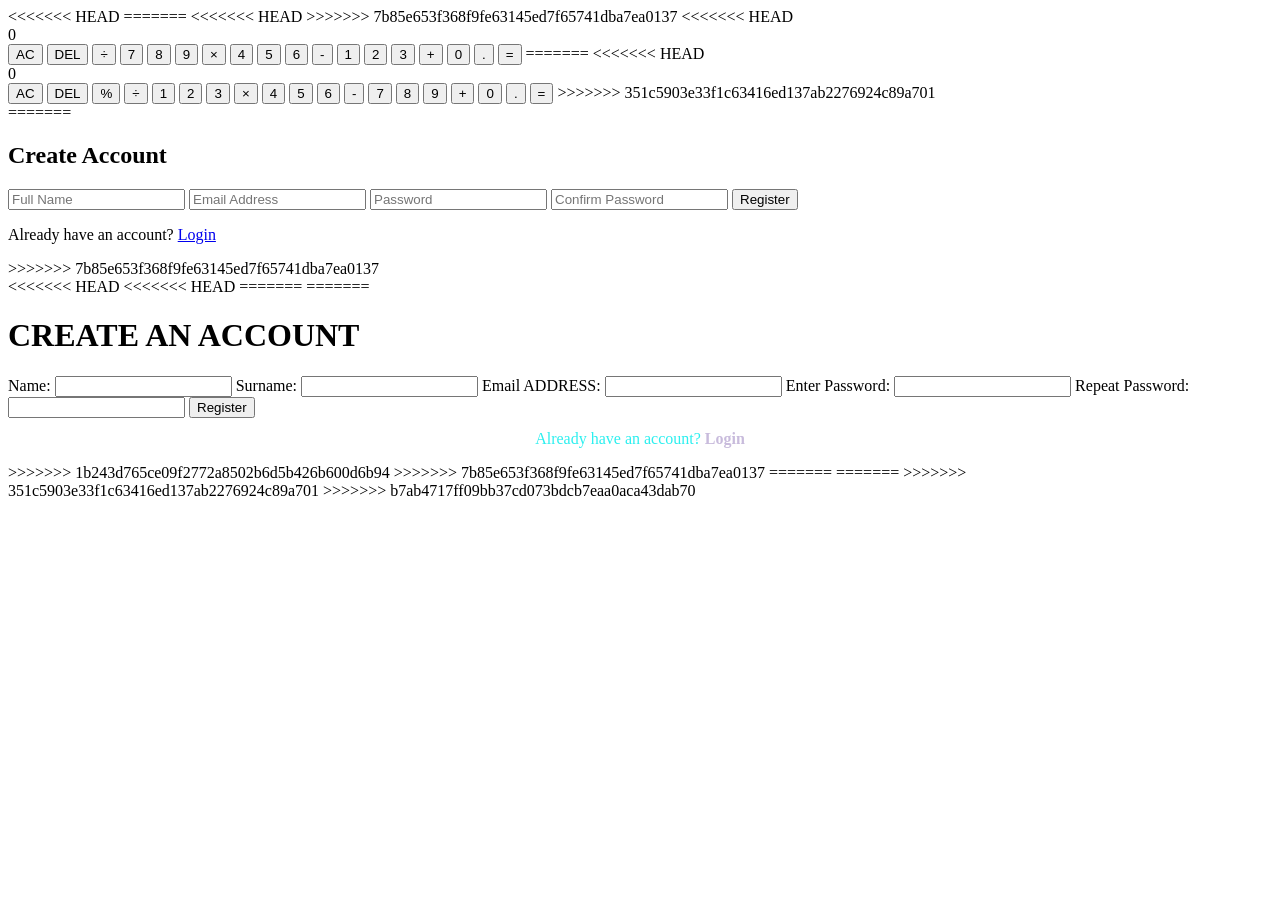
<file: index.html>
<<<<<<< HEAD
=======
<<<<<<< HEAD
>>>>>>> 7b85e653f368f9fe63145ed7f65741dba7ea0137
<!DOCTYPE html>
<html lang="en">
<<<<<<< HEAD

<head>
    <meta charset="UTF-8">
    <meta name="viewport" content="width=device-width, initial-scale=1.0">
    <title>ITZ NIPU Calculator</title>
    <link rel="stylesheet" href="style.css">
</head>

<body>

    <div class="calculator">
        <div id="display">0</div>

        <div class="buttons">
            <button class="btn col-2 clear" onclick="clearDisplay()">AC</button>
            <button class="btn delete" onclick="deleteLast()">DEL</button>
            <button class="btn operator" onclick="appendOperator('/')">÷</button>

            <button class="btn" onclick="appendNumber('7')">7</button>
            <button class="btn" onclick="appendNumber('8')">8</button>
            <button class="btn" onclick="appendNumber('9')">9</button>
            <button class="btn operator" onclick="appendOperator('*')">×</button>

            <button class="btn" onclick="appendNumber('4')">4</button>
            <button class="btn" onclick="appendNumber('5')">5</button>
            <button class="btn" onclick="appendNumber('6')">6</button>
            <button class="btn operator" onclick="appendOperator('-')">-</button>

            <button class="btn" onclick="appendNumber('1')">1</button>
            <button class="btn" onclick="appendNumber('2')">2</button>
            <button class="btn" onclick="appendNumber('3')">3</button>
            <button class="btn operator" onclick="appendOperator('+')">+</button>

            <button class="btn" onclick="appendNumber('0')">0</button>
            <button class="btn" onclick="appendNumber('.')">.</button>
            <button class="btn col-2 equal" onclick="calculate()">=</button>
=======
<head>
    <meta charset="UTF-8">
    <meta name="viewport" content="width=device-width, initial-scale=1.0">
<<<<<<< HEAD
    <title>Calculator</title>
    <link rel="stylesheet" href="style.css">
</head>
<body>
    <div class="calculator">
        <div class="display" id="display">0</div>
        <div class="buttons">
            <button class="btn" data-action="clear">AC</button>
             <button class="btn" data-action="delete">DEL</button>
            <button class="btn" data-action="%">%</button>
            <button class="btn" data-action="/">÷</button>
         
            <button class="btn" data-number="1">1</button>
            <button class="btn" data-number="2">2</button>
            <button class="btn" data-number="3">3</button>
            <button class="btn" data-action="*">×</button>

            <button class="btn" data-number="4">4</button> 
            <button class="btn" data-number="5">5</button>
            <button class="btn" data-number="6">6</button>
            <button class="btn" data-action="-">-</button>
             
            <button class="btn" data-number="7">7</button>
            <button class="btn" data-number="8">8</button>
            <button class="btn" data-number="9">9</button>
             <button class="btn" data-action="+">+</button>


           

            <button class="btn" data-number="0">0</button>
            <button class="btn" data-number=".">.</button>
            <button class="btn equal" data-action="=">=</button>
>>>>>>> 351c5903e33f1c63416ed137ab2276924c89a701
        </div>
=======
    <title>Tecnovice Register Account</title>
    <link rel="stylesheet" href="style.css">
</head>
<body>

    <div class="form-container">
        <h2>Create Account</h2>
        <form class="registration-form">
            <input type="text" id="fullname" placeholder="Full Name" required>
            <input type="email" id="email" placeholder="Email Address" required>
            <input type="password" id="password" placeholder="Password" required>
            <input type="password" id="confirm_password" placeholder="Confirm Password" required>
            <button type="submit">Register</button>
            <p class="login-link">Already have an account? <a href="#">Login</a></p>
        </form>
>>>>>>> 7b85e653f368f9fe63145ed7f65741dba7ea0137
    </div>

    <script src="script.js"></script>
</body>
<<<<<<< HEAD
<<<<<<< HEAD
=======
=======
<!DOCTYPE html>
<html lang="en">

<head>
    <meta charset="UTF-8">
    <meta name="viewport" content="width=device-width, initial-scale=1.0">
    <title>Tecnovice Registration Form</title>
    <link rel="stylesheet" href="style.css">
</head>

<body>
    <div class="form-container">
        <form id="regform" novalidate>
            <h1 class="shine">CREATE AN ACCOUNT</h1>

            <label for="name">Name:</label>
            <input type="text" id="name" name="name" required>

            <label for="surname">Surname:</label>
            <input type="text" id="surname" name="surname" required>

            <label for="email">Email ADDRESS:</label>
            <input type="email" id="email" name="email" required>

            <label for="password">Enter Password:</label>
            <input type="password" id="password" name="password" required>

            <label for="repeatPassword">Repeat Password:</label>
            <input type="password" id="repeatPassword" name="repeatPassword" required>

            <button type="submit" id="submit">Register</button>

            <!-- Already have an account? Login -->
            <div class="form-footer" style="text-align:center; margin-top:12px;">
                <p style="color:#2cefef; margin:0;">
                    Already have an account? <a href="login.html" style="color:#c8bbdc; font-weight:700; text-decoration:none;">Login</a>
                </p>
            </div>
        </form>
    </div>

    <script src="script.js"></script>
</body>

>>>>>>> 1b243d765ce09f2772a8502b6d5b426b600d6b94
>>>>>>> 7b85e653f368f9fe63145ed7f65741dba7ea0137
=======

=======
>>>>>>> 351c5903e33f1c63416ed137ab2276924c89a701
>>>>>>> b7ab4717ff09bb37cd073bdcb7eaa0aca43dab70
</html>
</file>
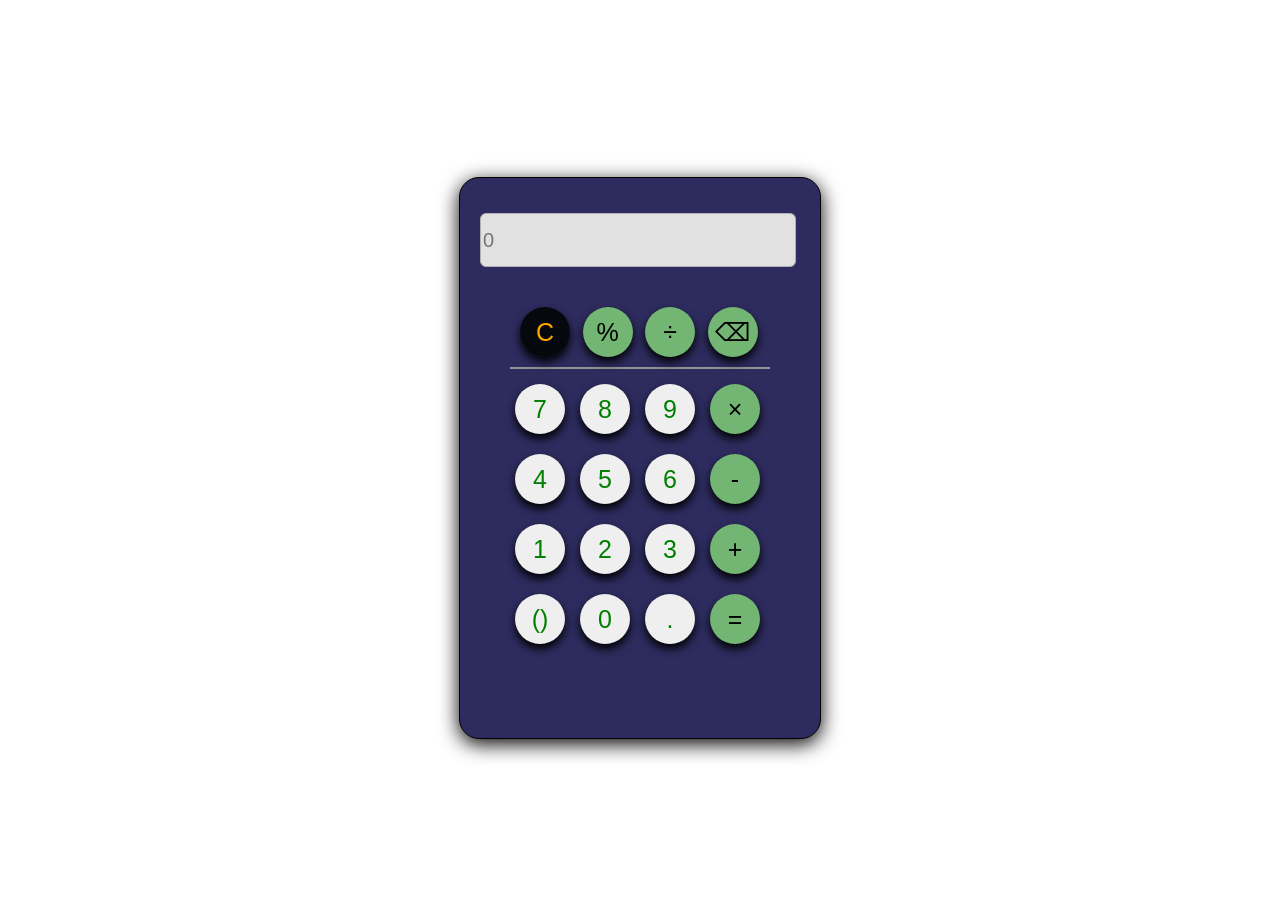
<file: calculator/index.html>
<!doctype html>
<html lang="en">
  <head>
    <meta charset="UTF-8" />
    <title>Basic Calculator</title>
    <link rel="stylesheet" href="style.css" />
  </head>
  <body>
    <section class="container">
      <input type="text" id="display" placeholder="0" disabled />

      <section id="allbuttons">
        <div class="buttons-1">
          <button id="clearDisplay" onclick="clearDisplay()">C</button>
          <button id="result" onclick="appendToDisplay('%')">%</button>
          <button id="result" onclick="appendToDisplay('÷')">÷</button>
          <button id="result" onclick="">⌫</button>
        </div>

        <div class="buttons">
          <button onclick="appendToDisplay('7')">7</button>
          <button onclick="appendToDisplay('8')">8</button>
          <button onclick="appendToDisplay('9')">9</button>
          <button id="result" onclick="appendToDisplay('×')">×</button>
        </div>

        <div class="buttons">
          <button onclick="appendToDisplay('4')">4</button>
          <button onclick="appendToDisplay('5')">5</button>
          <button onclick="appendToDisplay('6')">6</button>
          <button id="result" onclick="appendToDisplay('-')">-</button>
        </div>

        <div class="buttons">
          <button onclick="appendToDisplay('1')">1</button>
          <button onclick="appendToDisplay('2')">2</button>
          <button onclick="appendToDisplay('3')">3</button>
          <button id="result" onclick="appendToDisplay('+')">+</button>
        </div>

        <div class="buttons">
          <button onclick="appendToDisplay('()')">()</button>
          <button onclick="appendToDisplay('0')">0</button>
          <button onclick="appendToDisplay('.')">.</button>   
          <button id="result" onclick="calculate()">=</button>   
        </div>
      </section>
    </section>

    <script src="script.js"></script>
  </body>
</html>
</file>
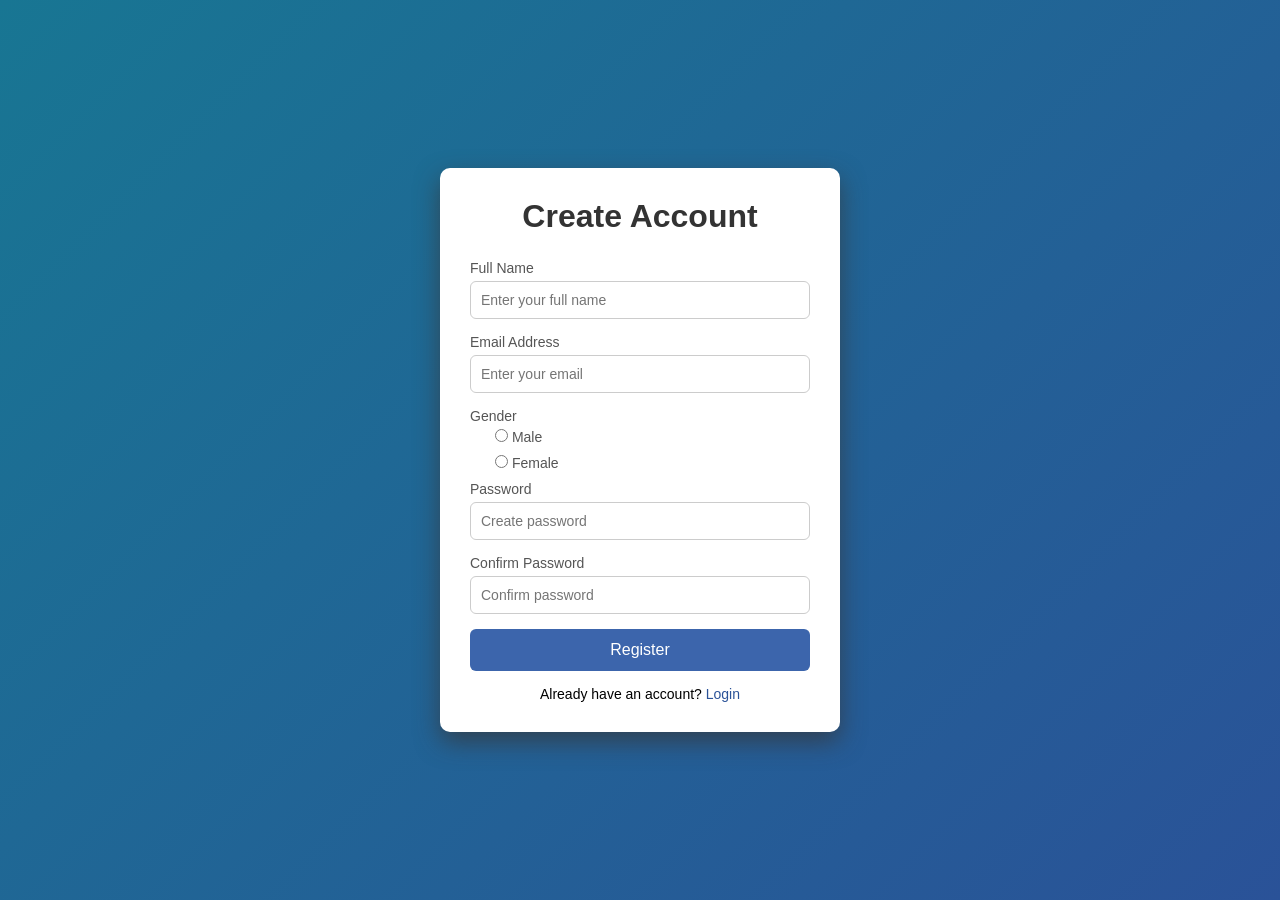
<file: registration-page/index.html>
<!doctype html>
<html lang="en">
  <head>
    <meta charset="UTF-8" />
    <meta name="viewport" content="width=device-width, initial-scale=1.0" />
    <title>Register</title>
    <link rel="stylesheet" href="style.css" />
  </head>
  <body>
    <div class="container">
      <div class="form-box">
        <h1>Create Account</h1>
        <form action="#" id="registerForm" method="POST">
          <div class="input-group">
            <label for="fullname">Full Name</label>
            <input type="text" id="fullname" name="fullname" placeholder="Enter your full name" required />
          </div>

          <div class="input-group">
            <label for="email">Email Address</label>
            <input type="email" id="email" name="email" placeholder="Enter your email" required />
          </div>

          <div class="checkbox-group">
            <label>Gender</label>
            <div>
                <input type="radio" id="male" name="gender" value="Male" required>
                <label for="male">Male</label>
            </div>
            <div>
                <input type="radio" id="female" name="gender" value="Female">
                <label for="female">Female</label>
            </div>
          </div>

          <div class="input-group">
            <label for="password">Password</label>
            <input type="password" id="password" name="password" placeholder="Create password" required />
          </div>

          <div class="input-group">
            <label for="confirm">Confirm Password</label>
            <input type="password" id="confirm" name="confirm" placeholder="Confirm password" required
            />
          </div>
          <button type="submit" class="btn">Register</button>

          <p class="login-text">
            Already have an account? <a href="#">Login</a>
          </p>
          <div id="output"></div>
        </form>
      </div>
    </div>

    <script src="script.js"></script>

  

</body>
</html>
  </body>
</html>
</file>
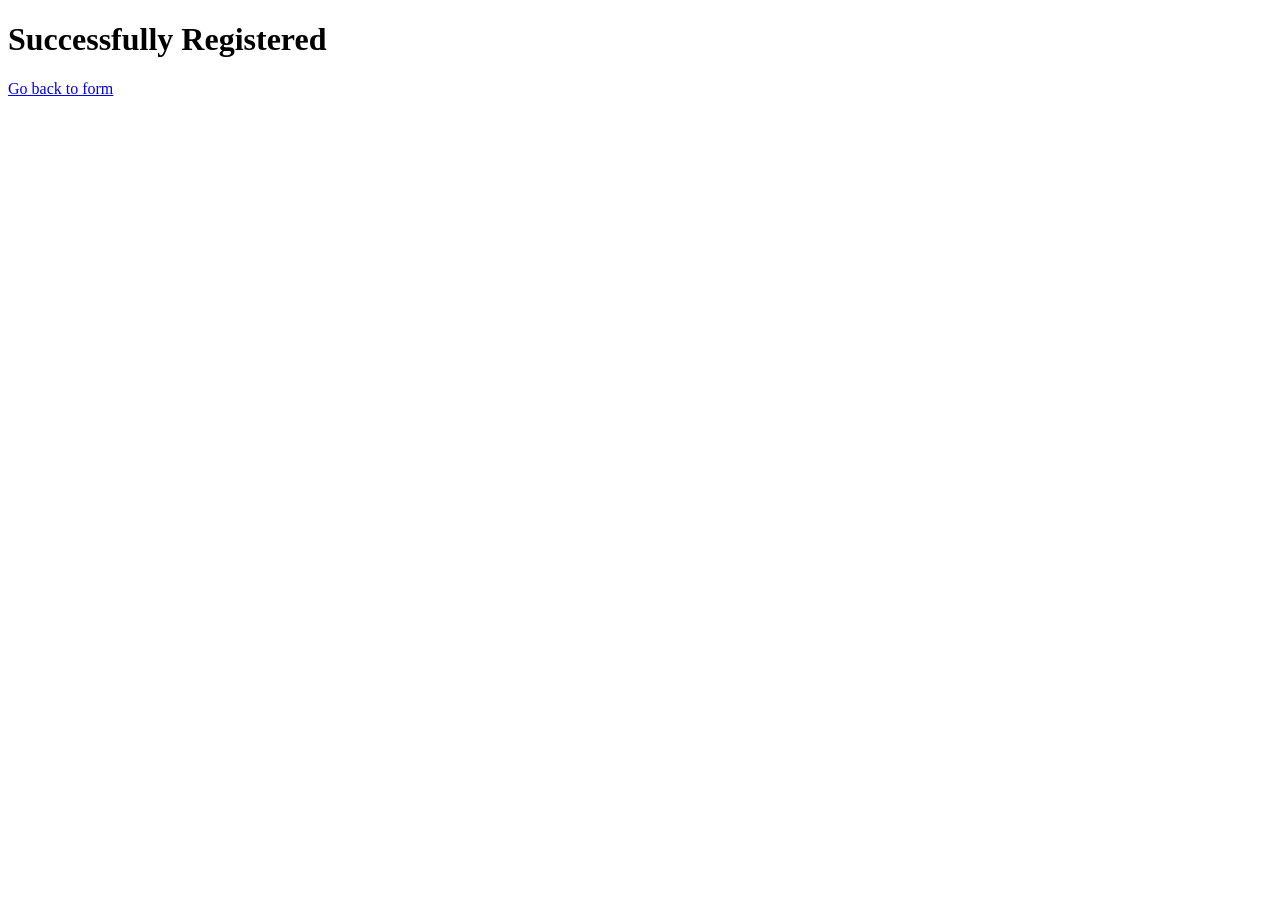
<file: success.html>
<!DOCTYPE html>
<html lang="en">

<head>
    <meta charset="UTF-8">
    <meta name="viewport" content="width=device-width, initial-scale=1.0">
    <title>Registration Successful</title>
    <link rel="stylesheet" href="style.css">
</head>

<body>
    <div class="form-container">
        <h1 class="shine">Successfully Registered</h1>
        <div id="details"></div>
        <a href="index.html">Go back to form</a>
    </div>

    <script src="script.js"></script>
</body>

</html>
</file>
<file: style.css>
<<<<<<< HEAD
<<<<<<< HEAD
body {
=======
<<<<<<< HEAD
body {
    font-family: Arial, sans-serif;
    background-color: rgb(24, 2, 2);
>>>>>>> 7b85e653f368f9fe63145ed7f65741dba7ea0137
=======
/* style.css */

:root {
    --bg: #0f172a;
    --calc-bg: #1e293b;
    --text: #f8fafc;
    --accent: #6366f1;
    --op-color: #f59e0b;
}

body {
    background-color: var(--bg);
=======
body {
>>>>>>> 351c5903e33f1c63416ed137ab2276924c89a701
>>>>>>> b7ab4717ff09bb37cd073bdcb7eaa0aca43dab70
    display: flex;
    justify-content: center;
    align-items: center;
    height: 100vh;
<<<<<<< HEAD
<<<<<<< HEAD
=======
    margin: 0;
    font-family: 'Inter', sans-serif;
}

.calculator {
    background: var(--calc-bg);
    padding: 25px;
    border-radius: 24px;
    box-shadow: 0 25px 50px -12px rgba(0, 0, 0, 0.5);
    width: 320px;
}

#display {
    background: #0b1120;
    color: var(--accent);
    font-size: 2.5rem;
    text-align: right;
    padding: 20px;
    border-radius: 12px;
    margin-bottom: 20px;
    height: 60px;
    display: flex;
    align-items: center;
    justify-content: flex-end;
    overflow: hidden;
=======
>>>>>>> b7ab4717ff09bb37cd073bdcb7eaa0aca43dab70
    background: black;
    font-family: Arial, sans-serif;
}

.calculator {
    background: #b66508;
    padding: 20px;
    border-radius: 10px;
    box-shadow: 0 4px 10px black;
}

.display {
    background: black;
    color: white;
    font-size: 2rem;
    text-align: right;
    padding: 10px;
    border-radius: 5px;
    margin-bottom: 10px;
    min-width: 240px;
>>>>>>> 351c5903e33f1c63416ed137ab2276924c89a701
}

.buttons {
    display: grid;
<<<<<<< HEAD
    grid-template-columns: repeat(4, 1fr);
    gap: 12px;
=======
    grid-template-columns: repeat(4, 60px);
    gap: 10px;
>>>>>>> 351c5903e33f1c63416ed137ab2276924c89a701
}

.btn {
    padding: 20px;
    font-size: 1.2rem;
    border: none;
<<<<<<< HEAD
    border-radius: 12px;
    background: #334155;
    color: white;
    cursor: pointer;
    transition: all 0.2s;
}

.btn:hover {
    background: #475569;
}

.operator {
    color: var(--op-color);
    font-weight: bold;
}

.equal {
    background: var(--accent);
    font-weight: bold;
}

.equal:hover {
    background: #4f46e5;
}

.col-2 {
    grid-column: span 2;
=======
    border-radius: 5px;
    cursor: pointer;
    background: #333;
    color: white;
    transition: 0.2s;
}

.btn:hover {
    background: green;
}

.equal {
    grid-column: span 1;
    background: black;
<<<<<<< HEAD
=======
    margin: 0;
}

.form-container {
    background: rgb(227, 224, 224);
    padding: 2rem;
    border-radius: 8px;
    box-shadow: 0 4px 15px rgba(0,0,0,0.1);
    width: 300px;
}

h2 { text-align: center; color: #333; }

input {
    width: 100%;
    padding: 10px;
    margin: 10px 0;
    border: 1px solid #ddd;
    border-radius: 4px;
    box-sizing: border-box; /* Keeps padding from breaking width */
}

button {
    width: 100%;
    padding: 10px;
    background-color: #007bff;
    color: white;
    border: none;
    border-radius: 4px;
    cursor: pointer;
    font-size: 16px;
}

button:hover {
    background-color: #0056b3;
=======
body {
    font-family: Arial, Helvetica, sans-serif;
    background-color: rgb(37, 52, 47);
    display: flex;
    justify-content: center;
    height: auto;
    margin: 0;
}

.form-container {
    background-color: rgb(21, 1, 34);
    padding: 20px;
    border-radius: 10px;
    box-shadow: 0 2px 10px white;
    max-width: 400px;
    /* limit width so form isn't too wide */
    width: 100%;
    margin: 20px auto;
}

h1 {
    color: #4c3379;
    margin-bottom: 20px;
    text-align: center;
}

h1:hover {
    text-shadow: 0 2px 10px pink;
    color: black;
}

label {
    display: center;
    color: rgb(3, 59, 75);
    font-weight: bold;
}

input {
    width: 100%;
    padding: 10px;
    border: 1px solid #af7979;
    border-radius: 4px;
    box-sizing: border-box;
    font-size: 16px;
    margin-top: 6px;
    margin-bottom: 6px;
}

button {
    background-color: rgb(212, 127, 255);
    color: aliceblue;
    padding: 12px 20px;
    border: none;
    border-radius: 4px;
    cursor: pointer;
    width: 100%;
    font-size: 16px;
    margin-top: 10px;
}

button:hover {
    background-color: pink;
    color: black;
    box-shadow: 0 2px 10px white;
    text-shadow: rgb(42, 122, 133);
}

.form-container:hover {
    box-shadow: 0 8px 20px rgb(42, 122, 133);
}

.login-text:hover a {
    text-decoration: underline;
}

.display1 {
    background-color: #865cab;
    padding: 20px;
    border-radius: 10px;
    box-shadow: 0 2px 10px white;
    max-width: 400px;
    width: 100%;
    margin: 20px auto;
}

.display1:hover {
    box-shadow: 0 8px 20px rosybrown;
}

p {
    display: center;
    color: #9f87b4;
    font-weight: bold;
}


/* details box on success page */

#details {
    background: #865cab;
    padding: 15px;
    border-radius: 8px;
    max-width: 400px;
    margin: 20px auto;
    color: #fff;
>>>>>>> 1b243d765ce09f2772a8502b6d5b426b600d6b94
>>>>>>> 7b85e653f368f9fe63145ed7f65741dba7ea0137
=======
>>>>>>> 351c5903e33f1c63416ed137ab2276924c89a701
>>>>>>> b7ab4717ff09bb37cd073bdcb7eaa0aca43dab70
}
</file>
<file: calculator/style.css>
body {
  display: flex;
  justify-content: center;
  align-items: center;
  height: 100vh;
}
.container{
    border: 1px solid;
    margin: 50px auto;
    width: 320px;
    height: 520px;
    padding: 20px;
    border-radius: 20px;
    box-shadow: black;
    box-shadow: 0 5px 20px black;
    background: #2e2c5f;
}
input{
    width: 97%;
    height: 50px;
    font-size: 20px;
    text-align: left;
    margin-top: 15px;
    border: 1px solid rgb(176, 176, 176);
    border-radius: 6px;
    color: rgb(71, 71, 71);
    background-color: rgb(225, 225, 225);
}
button {
    width: 50px;
    height: 50px;
    font-size: 25px;
    border-radius: 25px;
    color: green;
    box-shadow: 0 5px 10px black ;
    border: none;
    cursor: pointer;
}
.buttons{
    display: grid;
    grid-template-columns: repeat(4, 1fr);
    gap: 10px;
    padding: 5px;
    margin-top: 10px;
  }
#allbuttons{
    margin: 30px;
}
.buttons-1{
    display: grid;
    grid-template-columns: repeat(4, 1fr);
    gap: 10px;
    padding: 10px;
    border-bottom: 2px solid rgb(148, 148, 148)
}
button:hover{
    background-color: hsla(87, 77%, 85%, 0.53);
}
button:active{
    background-color: hsla(87, 77%, 92%, 0.53);
}
#result{
    background-color: hsl(120, 31%, 58%);
    color: rgb(0, 0, 0);
    font-size: 25px;
}
#result:hover{
    background-color: hsl(120, 31%, 70%);
}
#result:active{
    background-color: hsl(120, 31%, 80%)
}
#clearDisplay{
    background: rgba(0, 0, 0, 0.847);
    color: orange;
    font-size: 25px;
}
#clearDisplay:hover{
   background: hsla(0, 0%, 10%, 0.847); 
}
#clearDisplay:active{
    background: hsla(0, 0%, 20%, 0.847); 
}
</file>
<file: registration-page/style.css>
* {
    margin: 0;
    padding: 0;
    box-sizing: border-box;
    font-family: Arial, Helvetica, sans-serif;
}

body {
    height: 100vh;
    width: 100%;
    background: linear-gradient(135deg, #187693, #2a5298);
    display: flex;
    justify-content: centr;
    align-items: center;
}

.container {
    width: 100%;
    padding: 20px;
}

.form-box {
    background: #ffffff;
    max-width: 400px;
    width: 100%;
    margin: auto;
    padding: 30px;
    border-radius: 10px;
    box-shadow: 0 10px 25px rgba(55, 52, 52, 0.687);
}

.form-box h1 {
    text-align: center;
    margin-bottom: 25px;
    color: #333;
}

.input-group {
    margin-bottom: 15px;
}

.input-group label {
    display: block;
    margin-bottom: 5px;
    font-size: 14px;
    color: #555;
}

.input-group input {
    width: 100%;
    padding: 10px;
    border-radius: 6px;
    border: 1px solid #ccc;
    font-size: 14px;
    transition: 0.3s;
}

.checkbox-group {
    display: block;
    margin-bottom: 5px;
    font-size: 14px;
    color: #555;

}

.checkbox-group div {
    padding: 5px;
    margin-left: 20px;
}

.input-group input:focus {
    border-color: #2a5298;
    outline: none;
    box-shadow: 0 0 5px rgba(42, 82, 152, 0.3);
}

.btn {
    width: 100%;
    padding: 12px;
    border: none;
    background: #3c65ac;
    color: white;
    font-size: 16px;
    border-radius: 6px;
    cursor: pointer;
    transition: 0.3s;
}

.btn:hover {
    background: #1e3c72;
}

.login-text {
    text-align: center;
    margin-top: 15px;
    font-size: 14px;
}

.login-text a {
    color: #2a5298;
    text-decoration: none;
}

.login-text a:hover {
    text-decoration: underline;
}

.result-box {
    margin-top: 20px;
    padding: 15px;
    background-color: #219283;
    border-radius: 8px;
}
</file>
